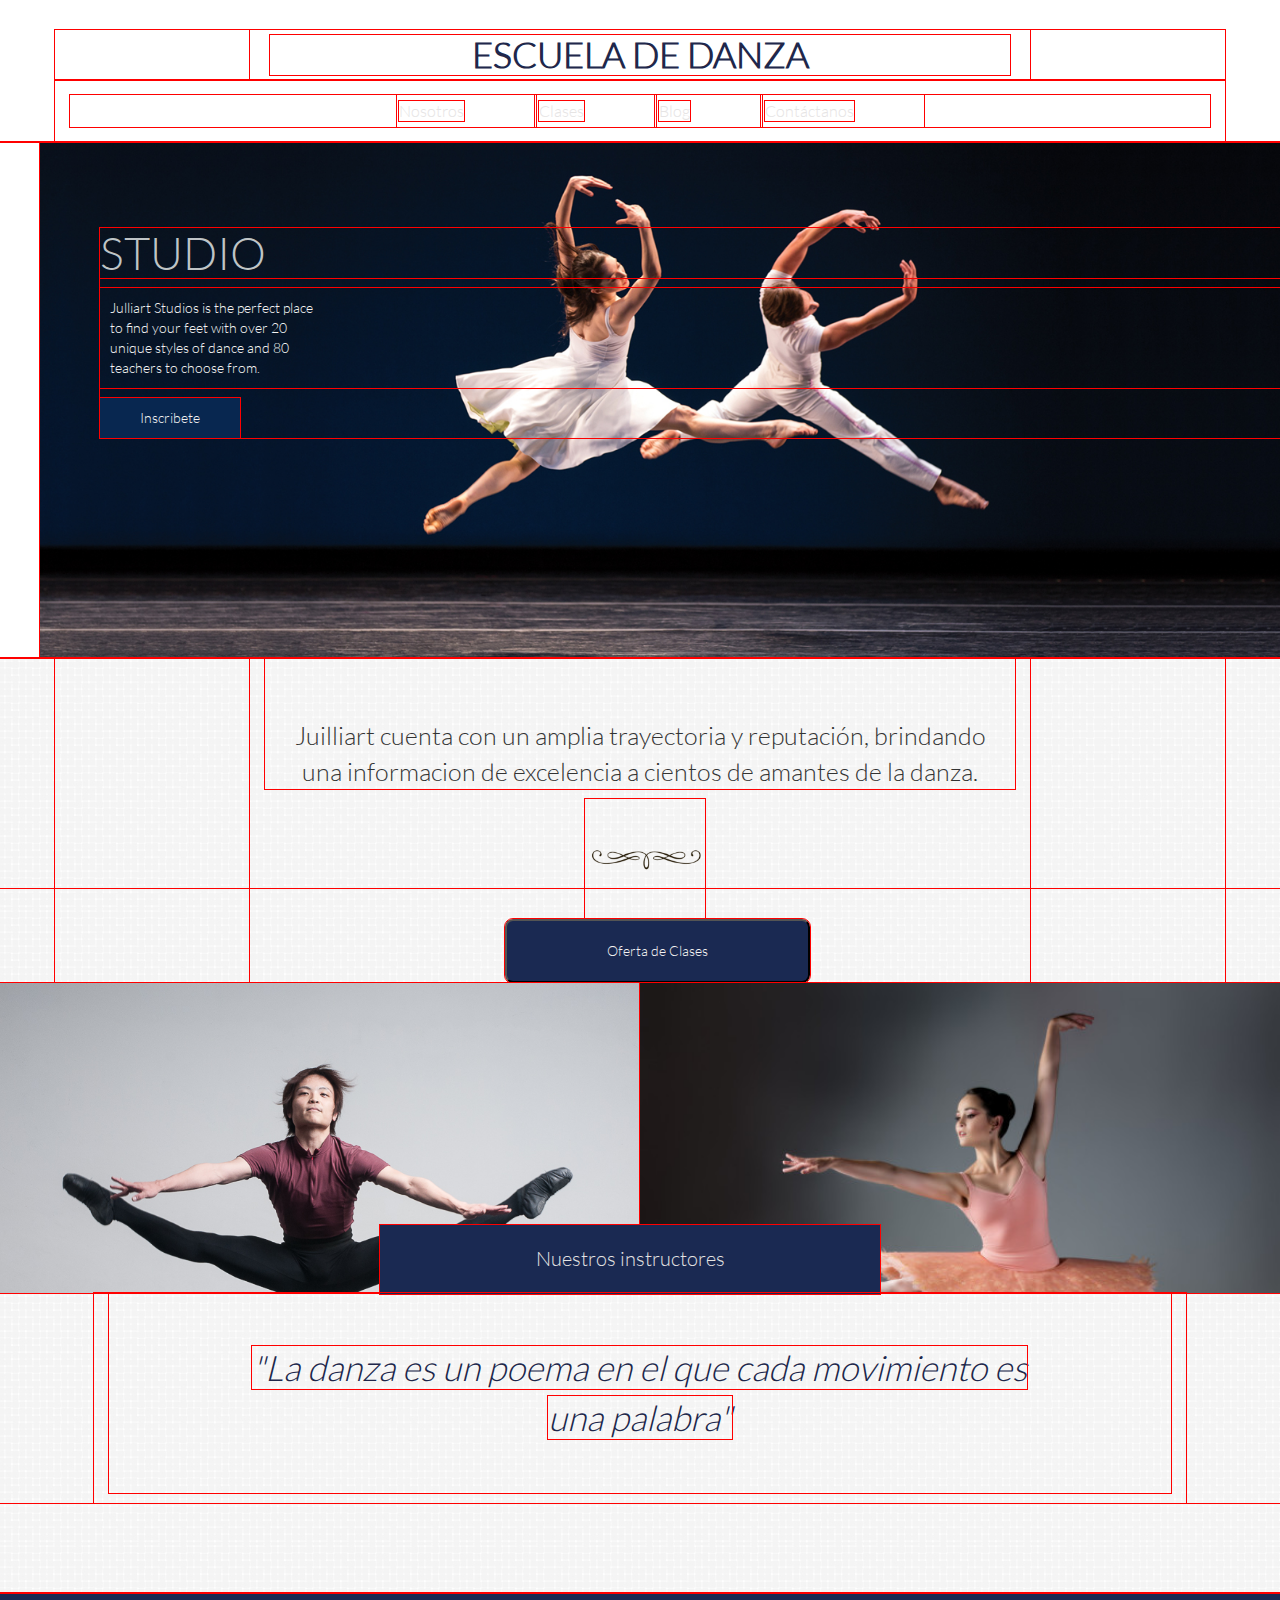
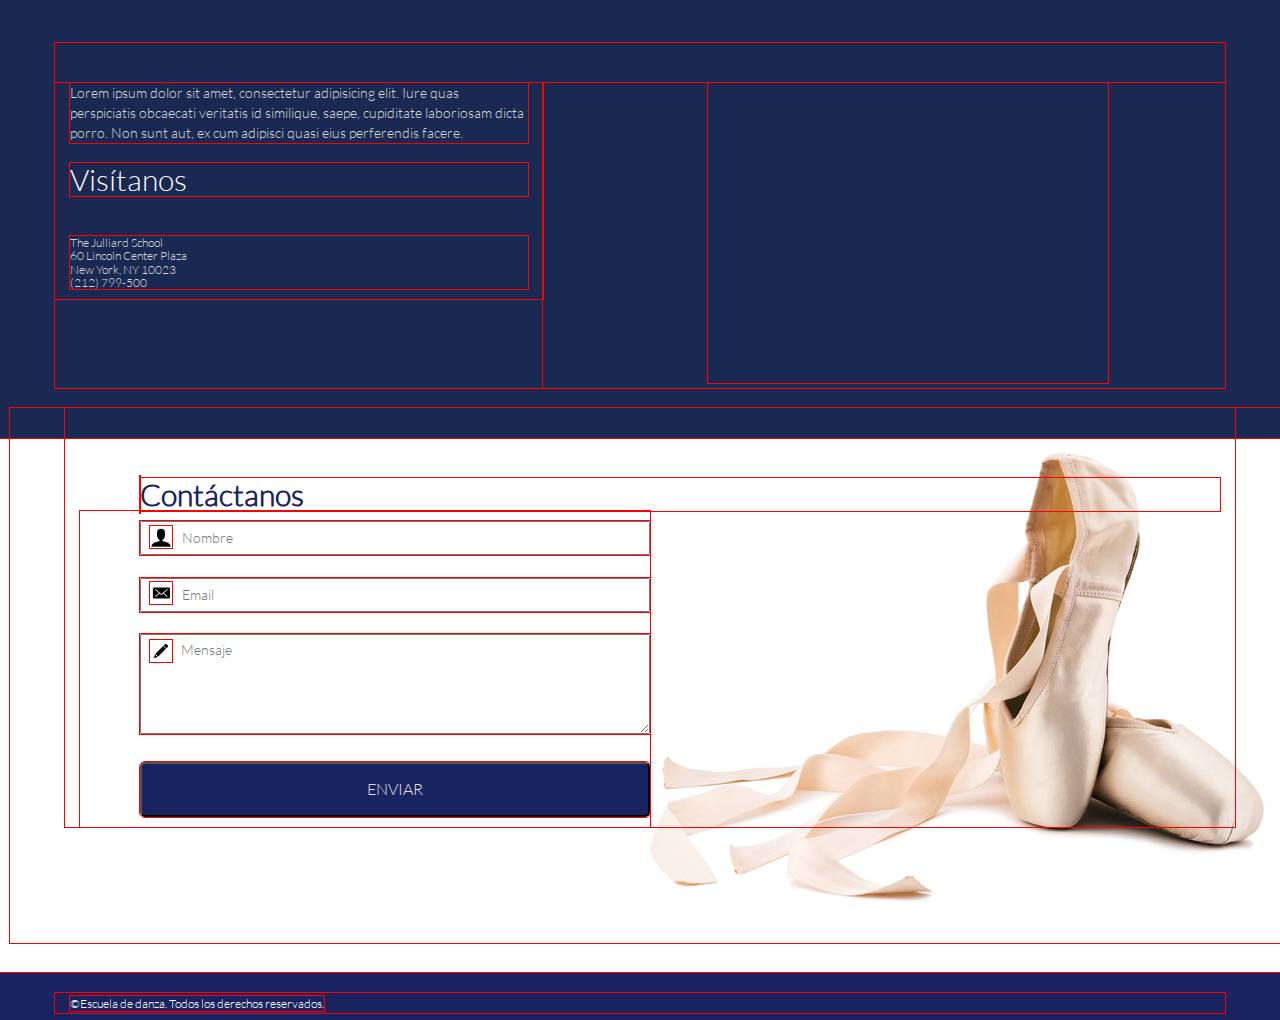
<file: index.html>
<!DOCTYPE html>
<html>
<head>
	<meta charset="UTF-8">
	<title>Escuela de Danza</title>
	<link rel='stylesheet' type='text/css' href='http://fonts.googleapis.com/css?family=Montserrat:400,700'>
	<link rel="stylesheet" href="css/bootstrap.min.css">
	<link rel="stylesheet" type="text/css" href="css/utilities.css">
	<link rel="stylesheet" type="text/css" href="css/common.css">
	<link rel="stylesheet" type="text/css" href="css/main.css">
</head>
<body>
<!---------------------------------------------------------------------------------------------------------HEADER------>
<header>
    <div class="container">
        <div class="row">
            <div class="col-md-8 col-md-offset-2">
                <h1>ESCUELA DE DANZA</h1>
            </div>
        </div>
        <div class="row">
            <ul>
                <li><a href="nosotros.html">Nosotros</a></li>
                <li><a href="clases.html">Clases</a></li>
                <li><a href="blog.html">Blog</a></li>
                <li><a href="#contact">Contáctanos</a></li>
            </ul>
        </div>
    </div>
</header>
<!----------------------------------------------------------------------------------------------------------HERO------>

<section class="hero">
            <div class="slider">
                <ul>
                   <li><img src="img/dance_1.jpg" alt=""></li>
                   <li><img src="img/dance_8.jpg" alt=""></li>
                   <li><img src="img/dance_7.jpg" alt=""></li>
                   <li><img src="img/dance_9.jpg" alt=""></li>
             </ul>  
               <div class="texto">
                   <h2>STUDIO</h2>
                   <p>Julliart Studios is the perfect place <br> to find your feet with over 20 <br> unique styles of dance and 80 <br> teachers to choose from.</p>
                   <button type="buton"> Inscribete</button>
               </div>
            </div>
           
</section>
<!--------------------------------------------------------------------------------------------------------CONTENIDO------>
	
<section class="contenido">
    <div class="container">
        <div class="row">
            <div class="col-md-8 col-md-offset-2">
                <p>Juilliart cuenta con un amplia trayectoria y reputación, brindando <br> una informacion de excelencia a cientos de amantes de la danza.</p>
                <img class="decoration1"src="img/decoration_1.png" alt="">
                <br>
                <button type="button">Oferta de Clases</button>
            </div>
        </div>
    </div>
 </section>
<!----------------------------------------------------------------------------------------------------------INSTRUCTORES-->       
<section class="instructores">    
         <div class="row">
            <div class="col-md-6 hombre"></div>
            <div class="col-md-6 mujer"></div>
         </div>
             <p>Nuestros instructores</p>     
</section>
<!-------------------------------------------------------------------------------------------------------------------FRASE-->
<section class="frase">
       <div class="row">
           <div class="col-md-10 col-md-offset-1">
               <p><em>"La danza es un poema en el que cada movimiento es <br> una palabra"</em></p>
           </div>
       </div>
</section>

  <!----------------------------------------------------------------------------------------------------------------MAPA-->  
<section class="mapa">
       <div class="container">        
          <div class="row">
            <div class="col-md-5">    
               <p>Lorem ipsum dolor sit amet, consectetur adipisicing elit. Iure quas perspiciatis obcaecati veritatis id similique, saepe, cupiditate laboriosam dicta porro. Non sunt aut, ex cum adipisci quasi eius perferendis facere.</p>
               <h2>Visítanos </h2> <br>
               <h6> The Julliard School <br>
                   60 Lincoln Center Plaza <br>
                   New York, NY 10023 <br>
                    (212) 799-500
               </h6>
            </div>
            <div class="col-md-7">
                 <iframe src="https://www.google.com/maps/embed?pb=!1m18!1m12!1m3!1d3021.4664374888434!2d-73.98501728478952!3d40.77375867932514!2m3!1f0!2f0!3f0!3m2!1i1024!2i768!4f13.1!3m3!1m2!1s0x89c2585ff9df2f6d%3A0xf876ccebba645bff!2sEscuela+Juilliard!5e0!3m2!1ses!2spe!4v1479755172970" width="400" height="300" frameborder="0" style="border:0" allowfullscreen></iframe>
            </div>
          </div>
       </div>  
</section> 
<!----------------------------------------------------------------------------------------------------------------CONTACTANOS--> 

 <section class="contactanos">
        <div class="container">
            <h2><a name="contact"></a>Contáctanos</h2>
            <form action="">
                    <input type="text" name="cabeza" placeholder="Nombre">
                       <img class="user"src="img/user.png" alt="">
                       
                    <input type="text" name="carta" placeholder="Email">
                       <img class="carta"src="img/mail-envelope-closed.png" alt="">
                       
                    <textarea type="text" id="mensaje" placeholder="Mensaje"></textarea>
                        <img class="mensaje"src="img/pen-angled.png" alt="">
                    <input class="enviar" type="submit" value="ENVIAR">
            </form>
        </div>
    </section>
<!---------------------------------------------------------------------------------------------------------------------FOOTER--> 
<footer>
    <div class="container">
        <small>©Escuela de danza. Todos los derechos reservados.</small>
    </div>
</footer>
</body>
</html>
</file>
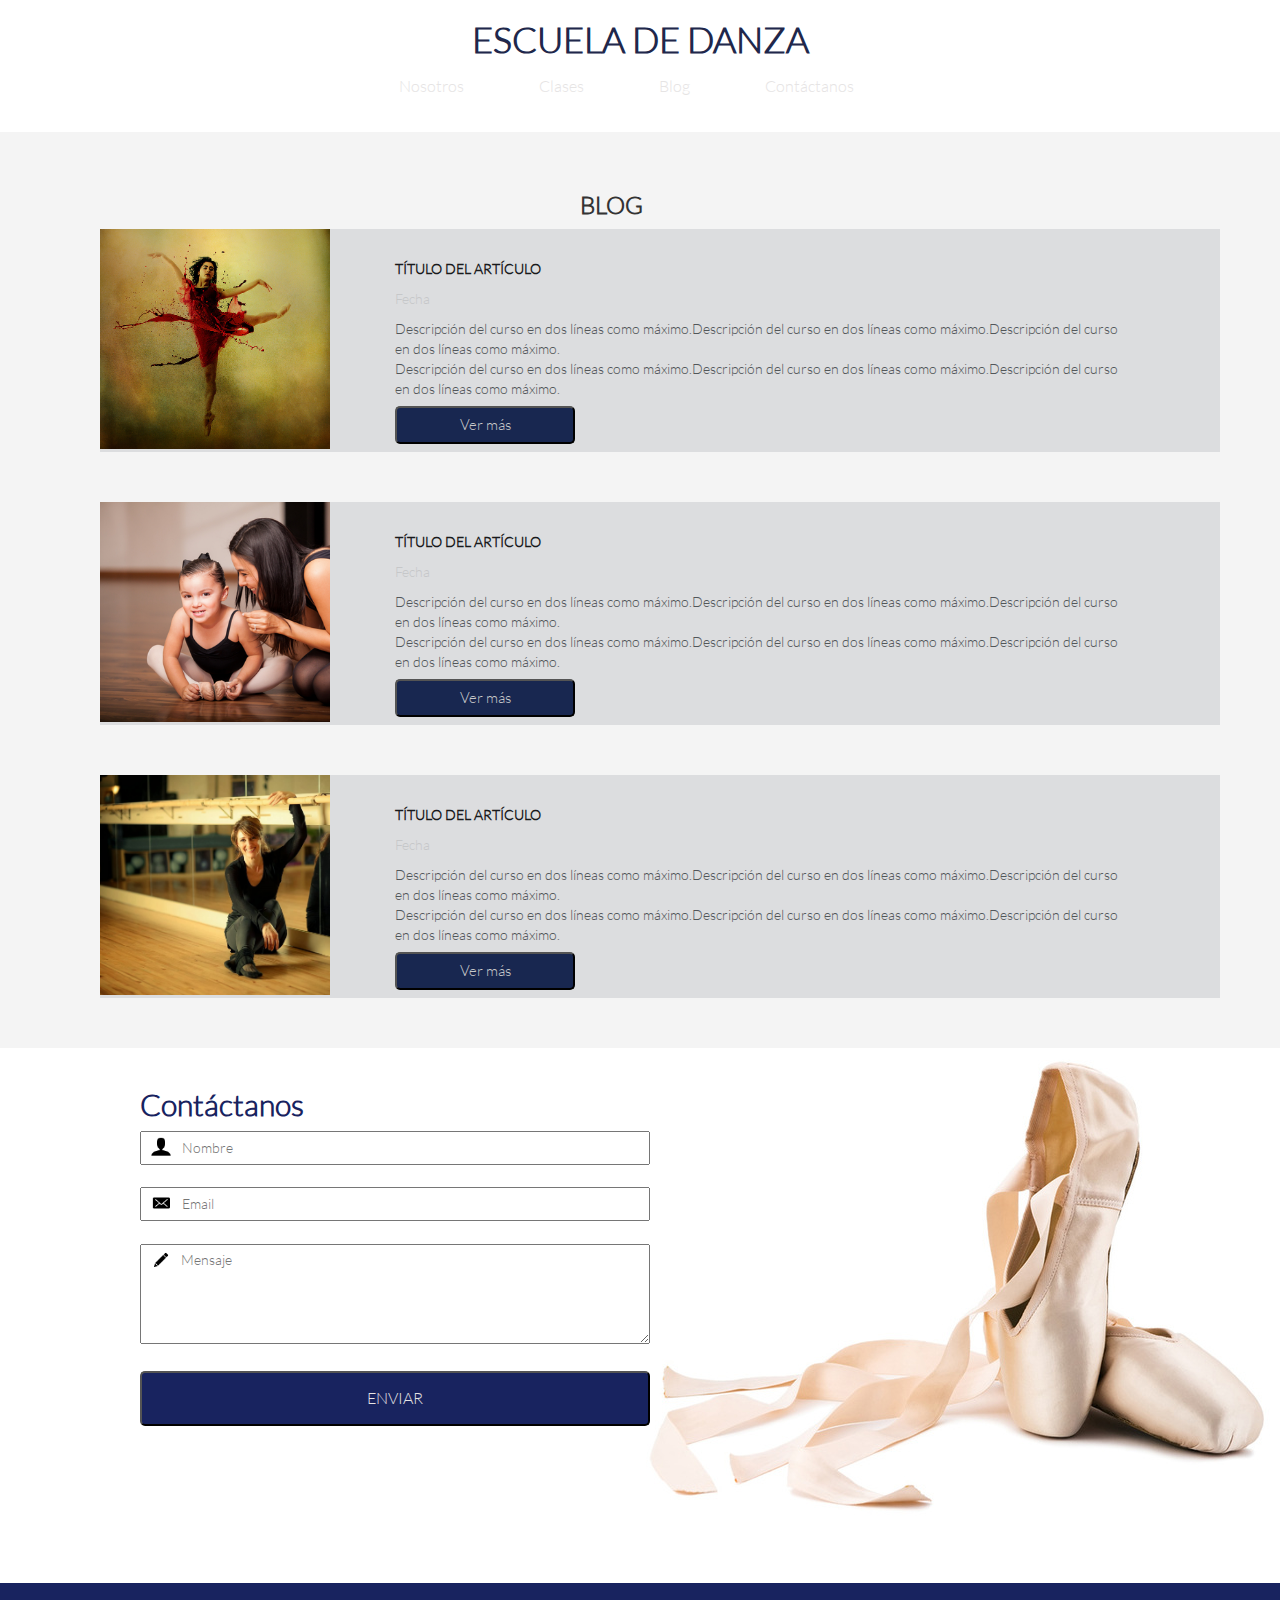
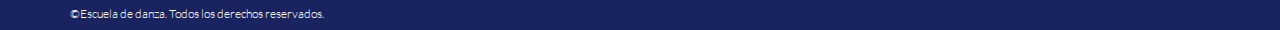
<file: blog.html>
<!DOCTYPE html>
<html>
<head>
	<meta charset="UTF-8">
	<title>Escuela de Danza</title>
	<link rel='stylesheet' type='text/css' href='http://fonts.googleapis.com/css?family=Montserrat:400,700'>
	<link rel="stylesheet" type="text/css" href="css/bootstrap.min.css">
	<link rel="stylesheet" type="text/css" href="css/utilities.css">
	<link rel="stylesheet" type="text/css" href="css/common.css">
	<link rel="stylesheet" type="text/css" href="css/blog.css">
</head>
<body>
<!---------------------------------------------------------------------------------------------------------HEADER------>
<header>
    <div class="container">
        <div class="row">
            <div class="col-md-8 col-md-offset-2">
                <h1>ESCUELA DE DANZA</h1>
            </div>
        </div>
        <div class="row">
            <ul>
                <li><a href="nosotros.html">Nosotros</a></li>
                <li><a href="clases.html">Clases</a></li>
                <li><a href="blog.html">Blog</a></li>
                <li><a href="#contact">Contáctanos</a></li>
            </ul>
        </div>
    </div>
</header>
<!--.....................................................................................BLOG TITLE-->
<section>
		<h3><strong>BLOG</strong></h3>
	<div class="fondo">
	<div class="row">
		<div class="col-md-4 blog1"></div>
		<div class="col-md-8"><p class="titulo"><strong>TÍTULO DEL ARTÍCULO</strong></p><p class="date">Fecha</p>
		<span>Descripción del curso en dos líneas como máximo.Descripción del curso en dos líneas como máximo.Descripción del curso en dos líneas como máximo.</span><br><span>Descripción del curso en dos líneas como máximo.Descripción del curso en dos líneas como máximo.Descripción del curso en dos líneas como máximo.</span><br>
		<button type="button">Ver más</button></div>
	</div>
	</div>

	<div class="fondo">
	<div class="row">
		<div class="col-md-4 blog2"></div>
		<div class="col-md-8"><p class="titulo"><strong>TÍTULO DEL ARTÍCULO</strong></p><p class="date">Fecha</p>
		<span>Descripción del curso en dos líneas como máximo.Descripción del curso en dos líneas como máximo.Descripción del curso en dos líneas como máximo.</span><br><span>Descripción del curso en dos líneas como máximo.Descripción del curso en dos líneas como máximo.Descripción del curso en dos líneas como máximo.</span><br>
		<button type="button">Ver más</button></div>
	</div>
	</div>

	<div class="fondo">
	<div class="row">
		<div class="col-md-4 blog3"></div>
		<div class="col-md-8"><p class="titulo"><strong>TÍTULO DEL ARTÍCULO</strong></p><p class="date">Fecha</p>
		<span>Descripción del curso en dos líneas como máximo.Descripción del curso en dos líneas como máximo.Descripción del curso en dos líneas como máximo.</span><br><span>Descripción del curso en dos líneas como máximo.Descripción del curso en dos líneas como máximo.Descripción del curso en dos líneas como máximo.</span><br>
		<button type="button">Ver más</button></div>
	</div>
	</div>

</section>
<!--........................................................................................CONTACTANOS-->

 <section class="contactanos">
        <div class="container">
            <h2><a name="contact"></a>Contáctanos</h2>
            <form action="">
                    <input type="text" name="cabeza" placeholder="Nombre">
                       <img class="user"src="img/user.png" alt="">
                       
                    <input type="text" name="carta" placeholder="Email">
                       <img class="carta"src="img/mail-envelope-closed.png" alt="">
                       
                    <textarea type="text" id="mensaje" placeholder="Mensaje"></textarea>
                        <img class="mensaje"src="img/pen-angled.png" alt="">
                    <input class="enviar" type="submit" value="ENVIAR">
            </form>
        </div>
    </section>
<!---------------------------------------------------------------------------------------------------------------------FOOTER--> 
<footer>
    <div class="container">
        <small>©Escuela de danza. Todos los derechos reservados.</small>
    </div>
</footer>
</body>
</html>
</file>
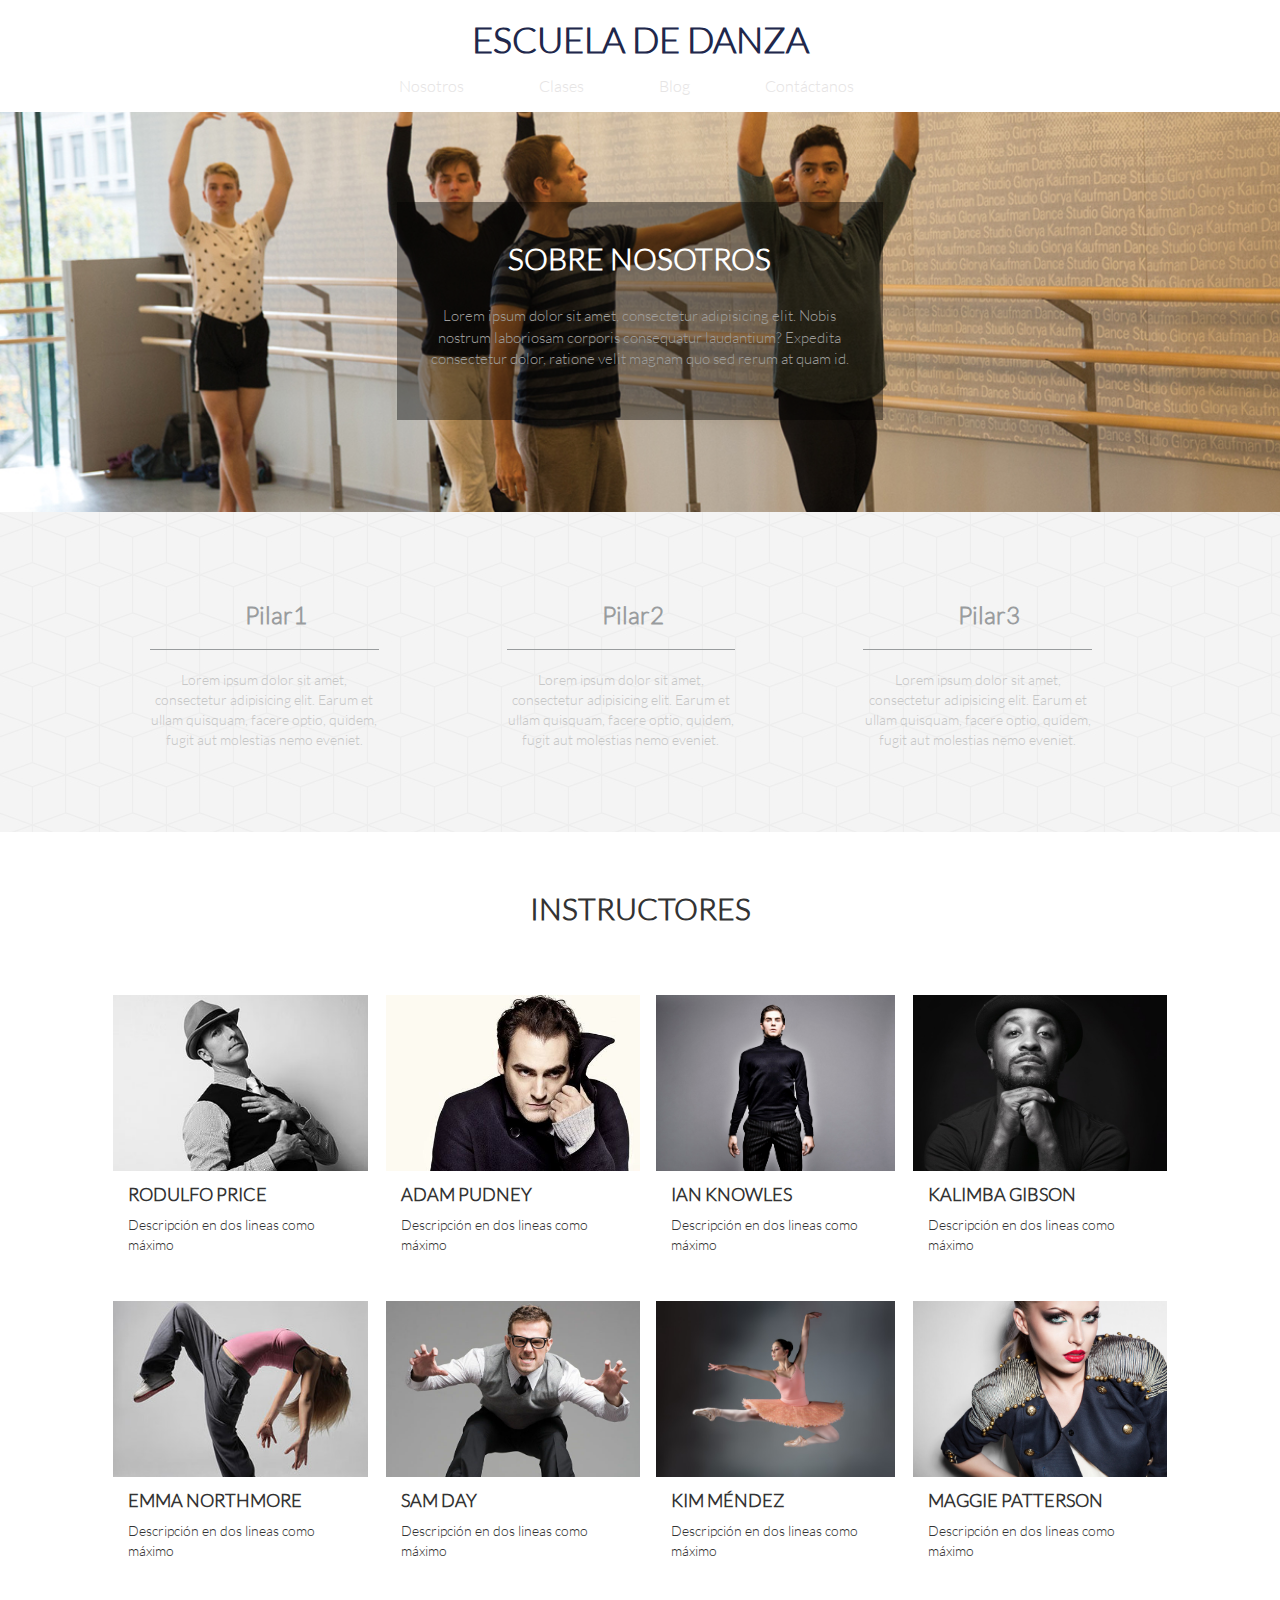
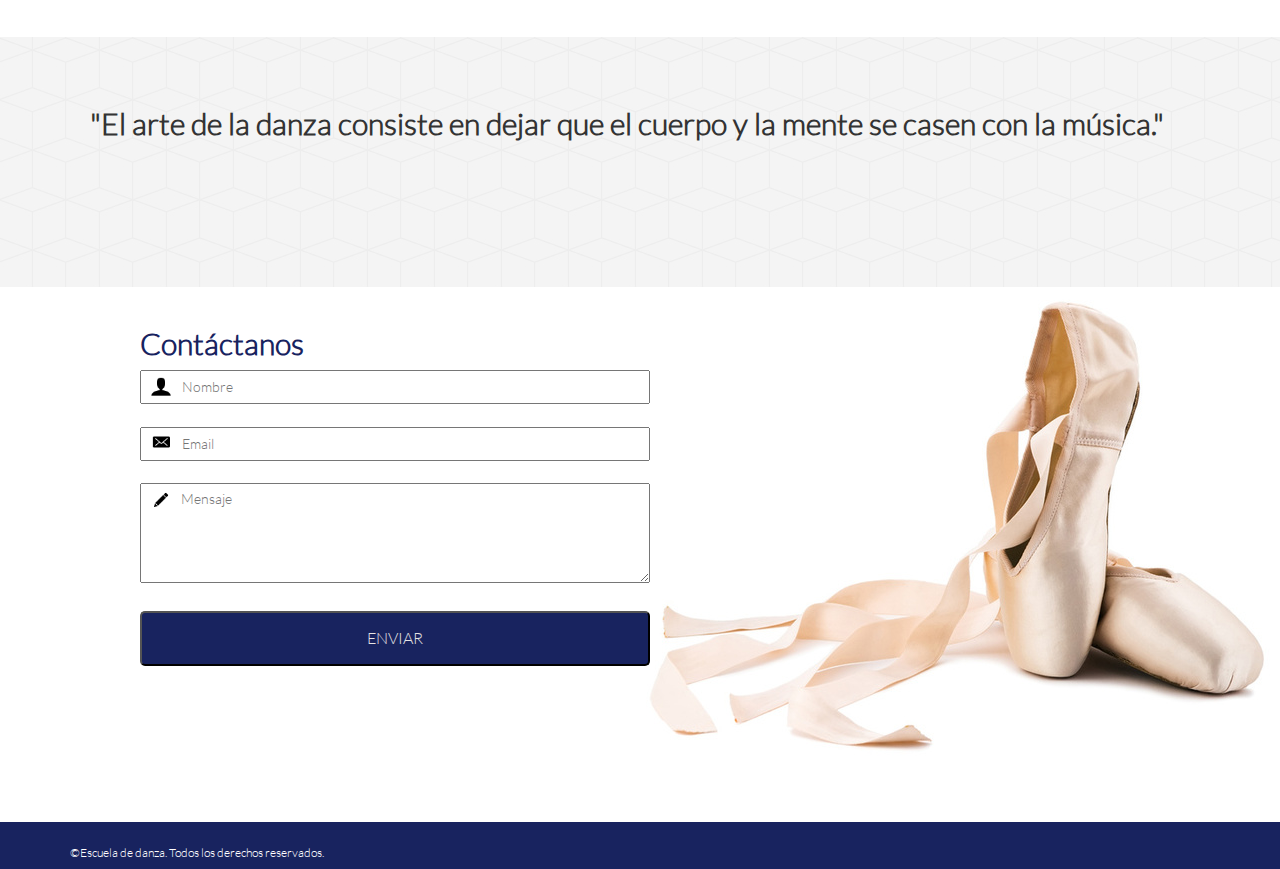
<file: nosotros.html>
<!DOCTYPE html>
<html>
<head>
	<meta charset="UTF-8">
	<title>Escuela de Danza</title>
	<link rel='stylesheet' type='text/css' href='http://fonts.googleapis.com/css?family=Montserrat:400,700'>
	<link rel="stylesheet" type="text/css" href="css/bootstrap.min.css">
	<link rel="stylesheet" type="text/css" href="css/utilities.css">
	<link rel="stylesheet" type="text/css" href="css/common.css">
	<link rel="stylesheet" type="text/css" href="css/nosotros.css">
</head>
<body>
<!---------------------------------------------------------------------------------------------------------HEADER------>
<header>
    <div class="container">
        <div class="row">
            <div class="col-md-8 col-md-offset-2">
                <h1>ESCUELA DE DANZA</h1>
            </div>
        </div>
        <div class="row">
            <ul>
                <li><a href="nosotros.html">Nosotros</a></li>
                <li><a href="clases.html">Clases</a></li>
                <li><a href="blog.html">Blog</a></li>
                <li><a href="#contact">Contáctanos</a></li>
            </ul>
        </div>
    </div>
</header>
<!--.....................................................................................HERO-->
	<section>
		<div class="hero">
			<div class="us"><h2><strong>SOBRE NOSOTROS</strong></h2>
			<p>Lorem ipsum dolor sit amet, consectetur adipisicing elit. Nobis nostrum laboriosam corporis consequatur laudantium? Expedita consectetur dolor, ratione velit magnam quo sed rerum at quam id.</p></div>
		</div>
	</section>
<!--...................................................................................PILARES-->	
	<section class="pilares">
	  <div class="container0">
	  <div class="pilar">
		<div class="row">
			<div class="col-md-4">
				<h3><strong>Pilar1</strong></h3>
				<p>Lorem ipsum dolor sit amet, consectetur adipisicing elit. Earum et ullam quisquam, facere optio, quidem, fugit aut molestias nemo eveniet.</p>
			</div>

			<div class="col-md-4">
				<h3><strong>Pilar2</strong></h3>
				<p>Lorem ipsum dolor sit amet, consectetur adipisicing elit. Earum et ullam quisquam, facere optio, quidem, fugit aut molestias nemo eveniet.</p>
			</div>

			<div class="col-md-4">
				<h3><strong>Pilar3</strong></h3>
				<p>Lorem ipsum dolor sit amet, consectetur adipisicing elit. Earum et ullam quisquam, facere optio, quidem, fugit aut molestias nemo eveniet.</p>
			</div>
		</div>
       </div>
		</div>
	</section>
<!--..............................................................................INSTRUCTORES-->
	<section class="instructores">
		<h3><strong>INSTRUCTORES</strong></h3>
		<div class="container1">
		<div class="row">
			<div class="col-md-3 profe1">
			<h4><strong>RODULFO PRICE</strong></h4><p>Descripción en dos lineas como máximo</p>
			</div>
			<div class="col-md-3 profe2">
			<h4><strong>ADAM PUDNEY</strong></h4><p>Descripción en dos lineas como máximo</p>
			</div>
			<div class="col-md-3 profe3">
			<h4><strong>IAN KNOWLES</strong></h4><p>Descripción en dos lineas como máximo</p>
			</div>
			<div class="col-md-3 profe4">
			<h4><strong>KALIMBA GIBSON</strong></h4><p>Descripción en dos lineas como máximo</p>
			</div>
		</div>
		
		
		<div class="row">
			<div class="col-md-3 profe5">
			<h4><strong>EMMA NORTHMORE</strong></h4><p>Descripción en dos lineas como máximo</p>
			</div>
			<div class="col-md-3 profe6">
			<h4><strong>SAM DAY</strong></h4><p>Descripción en dos lineas como máximo</p>
			</div>
			<div class="col-md-3 profe7">
			<h4><strong>KIM MÉNDEZ</strong></h4><p>Descripción en dos lineas como máximo</p>
			</div>
			<div class="col-md-3 profe8">
			<h4><strong>MAGGIE PATTERSON</strong></h4><p>Descripción en dos lineas como máximo</p>
			</div>
		</div>
		</div>
</section>
<!--.............................................................................FRASE INSPIRADORA-->
	<section class="Frase">
		<h2><strong>"El arte de la danza consiste en dejar que el cuerpo y la mente se casen con la música."</strong></h2>
	</section>
<!--........................................................................................CONTACTANOS-->	 

 <section class="contactanos">
        <div class="container">
            <h2><a name="contact"></a>Contáctanos</h2>
            <form action="">
                    <input type="text" name="cabeza" placeholder="Nombre">
                       <img class="user"src="img/user.png" alt="">
                       
                    <input type="text" name="carta" placeholder="Email">
                       <img class="carta"src="img/mail-envelope-closed.png" alt="">
                       
                    <textarea type="text" id="mensaje" placeholder="Mensaje"></textarea>
                        <img class="mensaje"src="img/pen-angled.png" alt="">
                    <input class="enviar" type="submit" value="ENVIAR">
            </form>
        </div>
    </section>
<!---------------------------------------------------------------------------------------------------------------------FOOTER--> 
<footer>
    <div class="container">
        <small>©Escuela de danza. Todos los derechos reservados.</small>
    </div>
</footer>
</body>
</html>
</file>
<file: css/utilities.css>
/*Global*/
*{
	font-family: "Latolight";
}

@font-face{
	font-family: LatoHeavy;
	src: url(../fonts/LatoHeavy.ttf);
}
@font-face{
	font-family:Latolight ;
	src: url(../fonts/Latolight.ttf);
}
@font-face{
	font-family: DolceVita;
	src: url(../fonts/DolceVita.ttf);
}
@font-face{
	font-family: Neoteric-Bold;
	src: url(../fonts/Neoteric-Bold.ttf);
}

/* Shortcuts */

.pd-0{
	padding: 0;
}
.pt-5{
	padding-top: 5%;
}
.pb-5{
	padding-bottom: 5%;
}
.mg-0{
	margin: 0;
}
.w-100{
	width: 100%;
}
.lh{
	line-height: 1.5;
}
.text-center{
	text-align: center;
}
.text-left{
	text-align: left;
}
.text-white{
	color: white;
}
.text-gray{
	color: rgb(83, 88, 95);
}
.text-blue{
 color: #192951;
}
.a-none-decoration{
	text-decoration: none;
}
.bg-gray{
	background-color: rgb(244, 244, 244);
}
.bg-img-block{
	background-size: cover;
	background-repeat: no-repeat;
	background-position: center;
}
</file>
<file: css/common.css>
/*------------------------------------------------------------HEADER*/
body{
    font-family: 'Montserrat';
}
header{
    text-align: center;
}
header h1{
    color: #20274b;
    font-weight: bold;
}
header ul{
    list-style: none;
}
header ul li{
    display: inline-block;
    padding: 5px 70px 5px 2px; 
}
header ul li a{
    color: #e6e4e4;
    font-size: 16px;
}
/*-------------------------------------------------------------FOOTER*/
footer {
    background: #18235f;
    padding: 20px 0 7px 0 ;
}
footer small {
    color: #fff;
}
</file>
<file: css/main.css>
*{outline: solid red 1px;}
/*---------------------------------------------------------------------------------HEADER-----*/
body{
    font-family: 'Montserrat';
    margin: 0;
}
header{
    text-align: center;
    padding-top: 30px;
}
header h1{
    color: #20274b;
    font-weight: bold;
    margin: 5px 5px;
}
header ul{
    list-style: none;
    margin: 15px 15px;
}
header ul li{
    display: inline-block;
    padding: 5px 70px 5px 2px; 
}
header ul li a{
    color: #e6e4e4;
    font-size: 16px;
}
/*---------------------------------------------------------------------------------------HERO-----*/
.slider{
    overflow: hidden;
}
.slider ul{
    display: flex;
    width: 400%;
    list-style: none;
    animation: cambio 20s infinite alternate;
}
.slider li{
    width: 100%;
}
.slider img{ 
    width: 100%;
}

@keyframes cambio{
    0% {margin-left: 0;}
    20% {margin-left: 0;}
    
    25% {margin-left: -100%;}
    45% {margin-left: -100%;}
    
    50% {margin-left: -200%;}
    75% {margin-left: -200%;}
    
    75% {margin-left: -300%;}
    100% {margin-left: -300%;}
}

.hero h2{
    color: #bfc4c6;
    font-size: 45px;
}
.hero p{
    color: #f4f4f4;
    padding: 10px 10px;
}
.hero button{
    color:#f4f4f4;
    background: #082750;
    padding: 10px 40px;
    border: none;
}
.texto{
    position: relative;
    bottom: 450px;
    left: 100px;
}
.hero button:hover{
    background-color: rgba(255, 255, 255,0.4);
}

/*---------------------------------------------------------------------------------------CONTENIDO-----*/
.contenido{
    background-image: url(../img/textura_2.jpg);
    margin-top: -230px;
}
.contenido p{
    font-size: 25px;
    padding-top: 60px;
    text-align: center;
}
.contenido .decoration1{
    width: 120px;
    height: 120px;
    margin-left: 320px;
}
.contenido button{
    margin-left: 240px;
    padding: 20px 100px;
    background-color: #1a2952;
    color: #f4f4f4;
    border-radius: 8px;      
}
.contenido button:hover{
    background-color: rgba(26, 25, 25, 0.5);
}
/*------------------------------------------------------------------------------------------INSTRUCTORES--*/
.instructores, .hombre, .mujer{
    background-size: cover;
    height: 310px;
}
.instructores .hombre{
    background-image: url(../img/instructor_4.jpg);
}
.instructores .mujer{
    background-image: url(../img/profesor_9.jpg);
}
.instructores p{
    background-color: #1a2952;
    color: #e6e4e4;
    width: 500px;
    position: relative;
    left: 380px;
    bottom: 68px;
    padding: 20px;
    text-align: center;
    font-size: 20px;
}

/*---------------------------------------------------------------------- FRASE --*/
.frase{
    background-image: url(../img/textura_2.jpg);
    height: 300px;
}
.frase p{
    color: #20274b;
    padding: 50px 50px; 
    font-size: 35px;
    text-align: center;
}
/*---------------------------------------------------------------------- MAPA --*/
.mapa{
    background-color: #1a2952;
    padding: 50px 50px;
}
.mapa .row{
    padding-top: 40px;
    color:#d9d8d8;
}
.mapa .row h2{
    color: #fff;
}
.mapa iframe{
    margin-left: 150px;
}
/*---------------------------------------------------------------------- CONTACTANOS--*/
.contactanos {
    background: url(../img/shoes_1.jpg);
    background-repeat: no-repeat;
    background-position: right;
    height: 535px;
}
.contactanos h2 {
    color: #18235f;
    font-weight: bold;
    margin: 70px 0 0 60px;
}
.contactanos form {
    width: 50%;
    padding: 10px 0 10px 60px;
}
.contactanos input, textarea {
    display: inline-block;
    width: 100%;
    padding: 5px 0 5px 40px;
}
.contactanos textarea {
    min-width: 100%;
    max-width: 100%;
    height: 100px;
}
.contactanos img{
    width: 22px;
}
.contactanos, .user, .carta{
    position: relative;
    bottom: 30px;
    left: 10px;
}
.contactanos .mensaje{
    position: relative;
    bottom: 100px;
    left: 10px;
}
.contactanos .enviar {
    background: #18235f;
    padding: 14px;
    color: #e6e4e4;
    border-radius: 5px;
    font-size: 16px;
}
/*---------------------------------------------------------------------- FOOTER --*/
footer {
    background: #18235f;
    padding: 20px 0 7px 0 ;
}
footer small {
    color: #fff;
}
</file>
<file: css/blog.css>
/*---------------------------------------------------------BLOG TITLE*/
section {
	background: #f4f4f4;
	width: 100% }

section h3 {
	margin-left: 580px;
	padding-top: 60px; }

section .blog1 {
	background-color: #dcdddf;
	background-image: url("../img/blog1.jpg");
	background-size: cover;
	height: 220px;
	width: 230px;
	margin-left: 15px; }

section .blog2 {
	background-image: url("../img/profesor_5.jpg");
	background-size: cover;
	height: 220px;
	width: 230px;
	margin-left: 15px; }

section .blog3 {
	background-image: url("../img/instructor_1.jpg");
	background-size: cover;
	height: 220px;
	width: 230px;
	margin-left: 15px; }


section .fondo {
	background-color: #dcdddf;
	border-bottom: 50px solid #f4f4f4;
	border-left: 100px solid #f4f4f4;
	border-right: 60px solid #f4f4f4; }

section .titulo {
	color: #191a1c;
	padding-top: 30px;
	padding-left: 50px; }

section .date {
	color: #c6c7c9;
	padding-left: 50px;
}

section span {
	color: #525659;
	position: relative;
	left: 50px; }

section button 
	{font-size:15px;
    color:#c7c8ca;
    background:#182750;
    border-radius:5px;
    width:180px;
    height:38px;
    margin-top: 15px; 
margin-left: 50px;
position: relative;
bottom: 8px;}
/*------------------------------------------------------------CONTACTANOS*/
.contactanos {
    background: url(../img/shoes_1.jpg);
    background-repeat: no-repeat;
    background-position: right;
    height: 535px;
}
.contactanos h2 {
    color: #18235f;
    font-weight: bold;
    margin: 70px 0 0 60px;
}
.contactanos form {
    width: 50%;
    padding: 10px 0 10px 60px;
}
.contactanos input, textarea {
    display: inline-block;
    width: 100%;
    padding: 5px 0 5px 40px;
}
.contactanos textarea {
    min-width: 100%;
    max-width: 100%;
    height: 100px;
}
.contactanos img{
    width: 22px;
}
.contactanos, .user, .carta{
    position: relative;
    bottom: 30px;
    left: 10px;
}
.contactanos .mensaje{
    position: relative;
    bottom: 100px;
    left: 10px;
}
.contactanos .enviar {
    background: #18235f;
    padding: 14px;
    color: #e6e4e4;
    border-radius: 5px;
    font-size: 16px;
}
/*-------------------------------------------------------------FOOTER*/
footer {
    background: #18235f;
    padding: 20px 0 7px 0 ;
}
footer small {
    color: #fff;
}
</file>
<file: css/nosotros.css>
body{
    font-family: 'Montserrat';
}
/*------------------------------------------------------------HEADER*/
header{
    text-align: center;
}
header h1{
    color: #20274b;
    font-weight: bold;
}
header ul{
    list-style: none;
}
header ul li{
    display: inline-block;
    padding: 5px 70px 5px 2px; 
}
header ul li a{
    color: #e6e4e4;
    font-size: 16px;
}
/*--------------------------------------------------------------HERO*/
.hero {
	height: 400px;
	background-image: url("../img/dance_7.jpg");
	background-size: 130%;
	background-position: center left;
	min-height: 300px;
	color: white;
	text-align: center; }

.hero .us {
	background: rgba(0, 0, 0, 0.4);
	width: 38%;
	margin-left: auto;
	margin-right: auto;
	position: relative;
	top: 90px;
	padding: 20px 20px 40px 20px; }

.hero .us h2 {
	padding-bottom: 20px; }

.hero .us p {
	color: #9e9d9b;
	font-size: 15px; }

/*-----------------------------------------------------------PILARES*/
.container0 {
	height: 320px;
	background-image: url("../img/cubes.png"); }

.container0 h3 {
	color: #999C9E;
	margin-left: 125px;
	padding-top: 70px; 
	padding-bottom: 10px; }

.container0 p {
	text-align: center;
	color: #C6C6C6;
	border-top: 1px solid #999C9E;
	padding-bottom: 30px;
	padding-top: 20px;
	margin-left: 30px;
	width: 70%; }

.pilar {
	margin: 0 120px 0 120px; }


/*------------------------------------------------------INSTRUCTORES*/
.container1 {
	width: 80% ;
	margin-right: auto;
	margin-left: auto; }

.profe1 {
	background-image: url("../img/profesor_4.jpg");
	height: 176px;
	background-size: cover;
	border-right: 9px solid white;
	margin-bottom: 130px; }

.profe2 {
	background-image: url("../img/profesor_14.jpg");
	height: 176px;
	background-size: cover;
	border-left: 9px solid white; }

.profe3 {
	background-image: url("../img/profesor_1.jpg");
	height: 176px;
	background-size: cover;
	border-left: 16px solid white;
	border-right: 9px solid white; }

.profe4 {
	background-image: url("../img/profesor_10.jpg");
	height: 176px;
	background-size: cover;
	border-left: 9px solid white; }

.profe5 {
	background-image: url("../img/profesor_11.jpg");
	height: 176px;
	background-size: cover;
	border-right: 9px solid white;
	margin-bottom: 60px; }

.profe6 {
	background-image: url("../img/profesor_12.jpg");
	height: 176px;
	background-size: cover;
	border-left: 9px solid white; }

.profe7 {
	background-image: url("../img/profesor_9.jpg");
	height: 176px;
	background-size: cover;
	border-left: 16px solid white;
	border-right: 9px solid white; }

.profe8 {
	background-image: url("../img/profesor_15.jpg");
	height: 176px;
	background-size: cover;
	border-left: 9px solid white; }


.instructores h3 {
	text-align: center;
	font-size: 30px;
	margin-top: 60px;
	padding-bottom: 60px; }

.instructores h4 {
	padding-top: 180px; }



/*-------------------------------------------------FRASE INSPIRADORA*/

.Frase {
	width: 100%;
	height: 250px;
	margin-top: 100px;
	background-image: url("../img/cubes.png"); }

.Frase h2 {
	padding-left: 90px;
	padding-top: 70px;  }
/*------------------------------------------------------------CONTACTANOS*/
.contactanos {
    background: url(../img/shoes_1.jpg);
    background-repeat: no-repeat;
    background-position: right;
    height: 535px;
}
.contactanos h2 {
    color: #18235f;
    font-weight: bold;
    margin: 70px 0 0 60px;
}
.contactanos form {
    width: 50%;
    padding: 10px 0 10px 60px;
}
.contactanos input, textarea {
    display: inline-block;
    width: 100%;
    padding: 5px 0 5px 40px;
}
.contactanos textarea {
    min-width: 100%;
    max-width: 100%;
    height: 100px;
}
.contactanos img{
    width: 22px;
}
.contactanos, .user, .carta{
    position: relative;
    bottom: 30px;
    left: 10px;
}
.contactanos .mensaje{
    position: relative;
    bottom: 100px;
    left: 10px;
}
.contactanos .enviar {
    background: #18235f;
    padding: 14px;
    color: #e6e4e4;
    border-radius: 5px;
    font-size: 16px;
}
/*------------------------------------------------------------FOOTER*/
footer {
    background: #18235f;
    padding: 20px 0 7px 0 ;
}
footer small {
    color: #fff;
}
</file>
